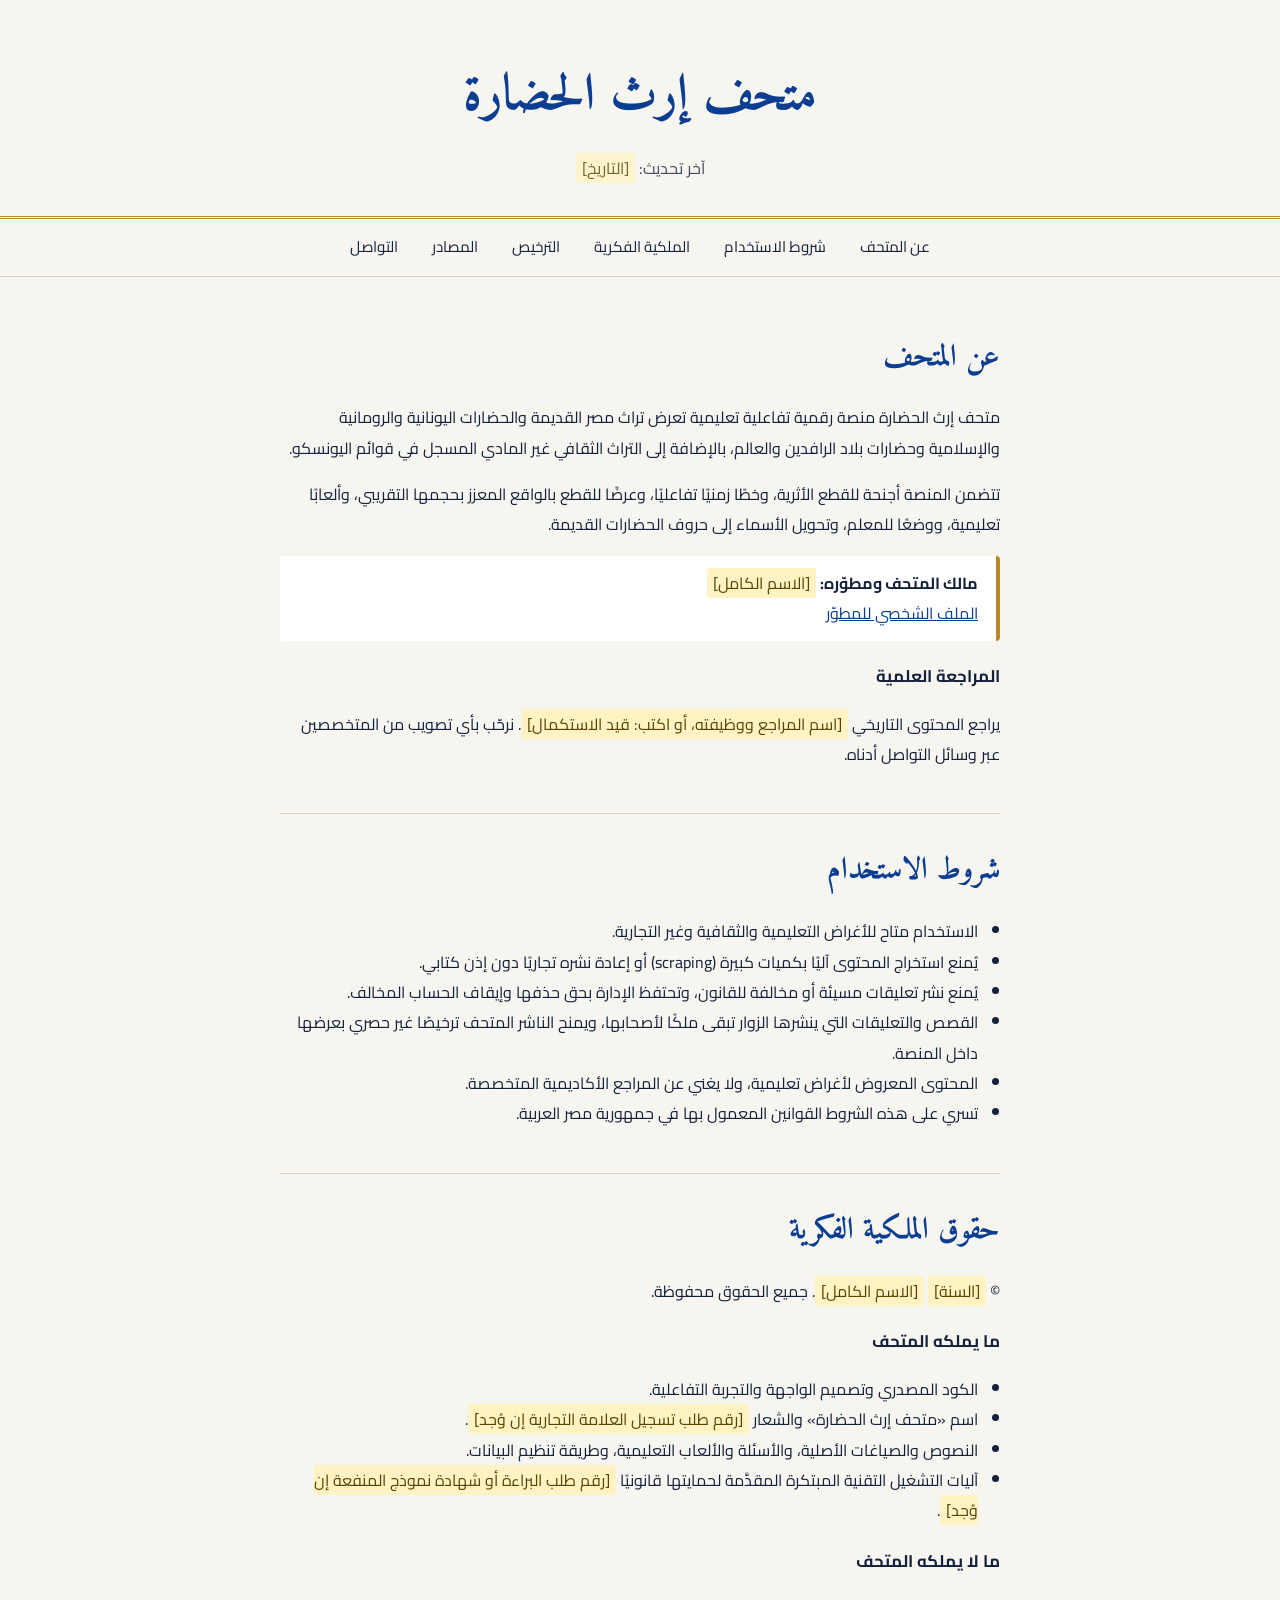
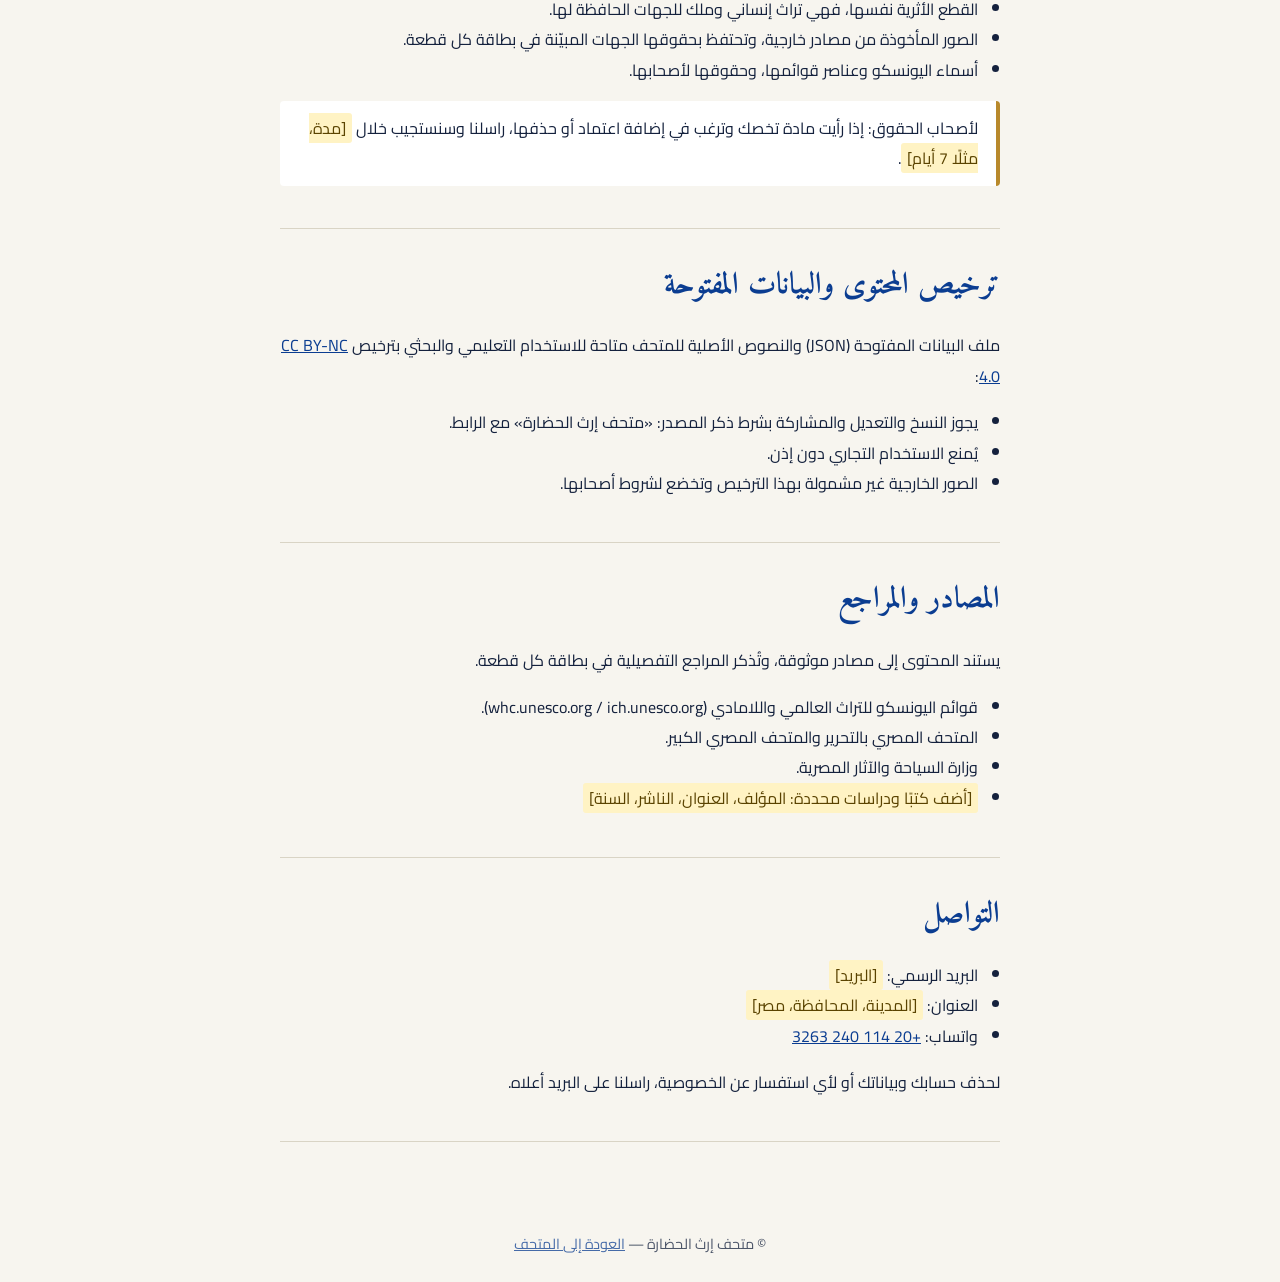
<file: legal.html>
<!DOCTYPE html>
<html lang="ar" dir="rtl">
<head>
<meta charset="UTF-8">
<meta name="viewport" content="width=device-width, initial-scale=1">
<title>عن المتحف وشروط الاستخدام وحقوق الملكية | متحف إرث الحضارة</title>
<meta name="description" content="التعريف بمتحف إرث الحضارة، وشروط الاستخدام، وحقوق الملكية الفكرية، وترخيص المحتوى والبيانات المفتوحة.">
<link rel="preconnect" href="https://fonts.googleapis.com">
<link href="https://fonts.googleapis.com/css2?family=Amiri:wght@400;700&family=Cairo:wght@400;600;700&display=swap" rel="stylesheet">
<style>
:root{--ink:#14213d;--paper:#f7f5ef;--blue:#0b3d91;--gold:#b8892b;--line:#d9d4c5;--card:#fff}
@media (prefers-color-scheme:dark){:root{--ink:#e9e6dc;--paper:#10182b;--blue:#8fb0f0;--gold:#d9ab4f;--line:#2b3654;--card:#17213a}}
*{box-sizing:border-box}
html{scroll-behavior:smooth;scroll-padding-top:70px}
body{margin:0;background:var(--paper);color:var(--ink);font-family:"Cairo",system-ui,sans-serif;line-height:1.9}
header{border-bottom:3px double var(--gold);padding:48px 20px 32px;text-align:center}
header h1{font-family:"Amiri",serif;font-size:clamp(2rem,6vw,3.2rem);margin:0 0 8px;color:var(--blue)}
header p{margin:0;opacity:.8}
nav{position:sticky;top:0;background:var(--paper);border-bottom:1px solid var(--line);display:flex;gap:6px;flex-wrap:wrap;justify-content:center;padding:10px;z-index:5}
nav a{color:var(--ink);text-decoration:none;padding:4px 14px;border-radius:20px;font-size:.95rem}
nav a:hover,nav a:focus-visible{background:var(--blue);color:#fff;outline:none}
main{max-width:760px;margin:0 auto;padding:24px 20px 64px}
section{padding:28px 0;border-bottom:1px solid var(--line)}
h2{font-family:"Amiri",serif;font-size:1.9rem;color:var(--blue);margin:0 0 12px}
h3{margin:20px 0 4px;font-size:1.05rem}
ul{padding-inline-start:22px}
.box{background:var(--card);border-inline-start:4px solid var(--gold);padding:12px 18px;border-radius:4px;margin:14px 0}
.todo{background:#fff3c4;color:#5a4300;padding:0 6px;border-radius:3px}
footer{text-align:center;padding:24px;font-size:.9rem;opacity:.75}
a{color:var(--blue)}
</style>
</head>
<body>
<header>
  <h1>متحف إرث الحضارة</h1>
  <p>آخر تحديث: <span class="todo">[التاريخ]</span></p>
</header>
<nav aria-label="أقسام الصفحة">
  <a href="#about">عن المتحف</a>
  <a href="#terms">شروط الاستخدام</a>
  <a href="#ip">الملكية الفكرية</a>
  <a href="#license">الترخيص</a>
  <a href="#sources">المصادر</a>
  <a href="#contact">التواصل</a>
</nav>
<main>

<section id="about">
  <h2>عن المتحف</h2>
  <p>متحف إرث الحضارة منصة رقمية تفاعلية تعليمية تعرض تراث مصر القديمة والحضارات اليونانية والرومانية والإسلامية وحضارات بلاد الرافدين والعالم، بالإضافة إلى التراث الثقافي غير المادي المسجل في قوائم اليونسكو.</p>
  <p>تتضمن المنصة أجنحة للقطع الأثرية، وخطًا زمنيًا تفاعليًا، وعرضًا للقطع بالواقع المعزز بحجمها التقريبي، وألعابًا تعليمية، ووضعًا للمعلم، وتحويل الأسماء إلى حروف الحضارات القديمة.</p>
  <div class="box">
    <strong>مالك المتحف ومطوّره:</strong> <span class="todo">[الاسم الكامل]</span><br>
    <a href="https://eisa-hosam.github.io/Portfolio/">الملف الشخصي للمطوّر</a>
  </div>
  <h3>المراجعة العلمية</h3>
  <p>يراجع المحتوى التاريخي <span class="todo">[اسم المراجع ووظيفته، أو اكتب: قيد الاستكمال]</span>. نرحّب بأي تصويب من المتخصصين عبر وسائل التواصل أدناه.</p>
</section>

<section id="terms">
  <h2>شروط الاستخدام</h2>
  <ul>
    <li>الاستخدام متاح للأغراض التعليمية والثقافية وغير التجارية.</li>
    <li>يُمنع استخراج المحتوى آليًا بكميات كبيرة (scraping) أو إعادة نشره تجاريًا دون إذن كتابي.</li>
    <li>يُمنع نشر تعليقات مسيئة أو مخالفة للقانون، وتحتفظ الإدارة بحق حذفها وإيقاف الحساب المخالف.</li>
    <li>القصص والتعليقات التي ينشرها الزوار تبقى ملكًا لأصحابها، ويمنح الناشر المتحف ترخيصًا غير حصري بعرضها داخل المنصة.</li>
    <li>المحتوى المعروض لأغراض تعليمية، ولا يغني عن المراجع الأكاديمية المتخصصة.</li>
    <li>تسري على هذه الشروط القوانين المعمول بها في جمهورية مصر العربية.</li>
  </ul>
</section>

<section id="ip">
  <h2>حقوق الملكية الفكرية</h2>
  <p>© <span class="todo">[السنة]</span> <span class="todo">[الاسم الكامل]</span>. جميع الحقوق محفوظة.</p>
  <h3>ما يملكه المتحف</h3>
  <ul>
    <li>الكود المصدري وتصميم الواجهة والتجربة التفاعلية.</li>
    <li>اسم «متحف إرث الحضارة» والشعار <span class="todo">[رقم طلب تسجيل العلامة التجارية إن وُجد]</span>.</li>
    <li>النصوص والصياغات الأصلية، والأسئلة والألعاب التعليمية، وطريقة تنظيم البيانات.</li>
    <li>آليات التشغيل التقنية المبتكرة المقدَّمة لحمايتها قانونيًا <span class="todo">[رقم طلب البراءة أو شهادة نموذج المنفعة إن وُجد]</span>.</li>
  </ul>
  <h3>ما لا يملكه المتحف</h3>
  <ul>
    <li>القطع الأثرية نفسها، فهي تراث إنساني وملك للجهات الحافظة لها.</li>
    <li>الصور المأخوذة من مصادر خارجية، وتحتفظ بحقوقها الجهات المبيّنة في بطاقة كل قطعة.</li>
    <li>أسماء اليونسكو وعناصر قوائمها، وحقوقها لأصحابها.</li>
  </ul>
  <div class="box">لأصحاب الحقوق: إذا رأيت مادة تخصك وترغب في إضافة اعتماد أو حذفها، راسلنا وسنستجيب خلال <span class="todo">[مدة، مثلًا 7 أيام]</span>.</div>
</section>

<section id="license">
  <h2>ترخيص المحتوى والبيانات المفتوحة</h2>
  <p>ملف البيانات المفتوحة (JSON) والنصوص الأصلية للمتحف متاحة للاستخدام التعليمي والبحثي بترخيص
  <a href="https://creativecommons.org/licenses/by-nc/4.0/deed.ar">CC BY-NC 4.0</a>:</p>
  <ul>
    <li>يجوز النسخ والتعديل والمشاركة بشرط ذكر المصدر: «متحف إرث الحضارة» مع الرابط.</li>
    <li>يُمنع الاستخدام التجاري دون إذن.</li>
    <li>الصور الخارجية غير مشمولة بهذا الترخيص وتخضع لشروط أصحابها.</li>
  </ul>
</section>

<section id="sources">
  <h2>المصادر والمراجع</h2>
  <p>يستند المحتوى إلى مصادر موثوقة، وتُذكر المراجع التفصيلية في بطاقة كل قطعة.</p>
  <ul>
    <li>قوائم اليونسكو للتراث العالمي واللامادي (whc.unesco.org / ich.unesco.org).</li>
    <li>المتحف المصري بالتحرير والمتحف المصري الكبير.</li>
    <li>وزارة السياحة والآثار المصرية.</li>
    <li><span class="todo">[أضف كتبًا ودراسات محددة: المؤلف، العنوان، الناشر، السنة]</span></li>
  </ul>
</section>

<section id="contact">
  <h2>التواصل</h2>
  <ul>
    <li>البريد الرسمي: <span class="todo">[البريد]</span></li>
    <li>العنوان: <span class="todo">[المدينة، المحافظة، مصر]</span></li>
    <li>واتساب: <a href="https://wa.me/201142403263">+20 114 240 3263</a></li>
  </ul>
  <p>لحذف حسابك وبياناتك أو لأي استفسار عن الخصوصية، راسلنا على البريد أعلاه.</p>
</section>

</main>
<footer>© متحف إرث الحضارة — <a href="./">العودة إلى المتحف</a></footer>
</body>
</html>
</file>
